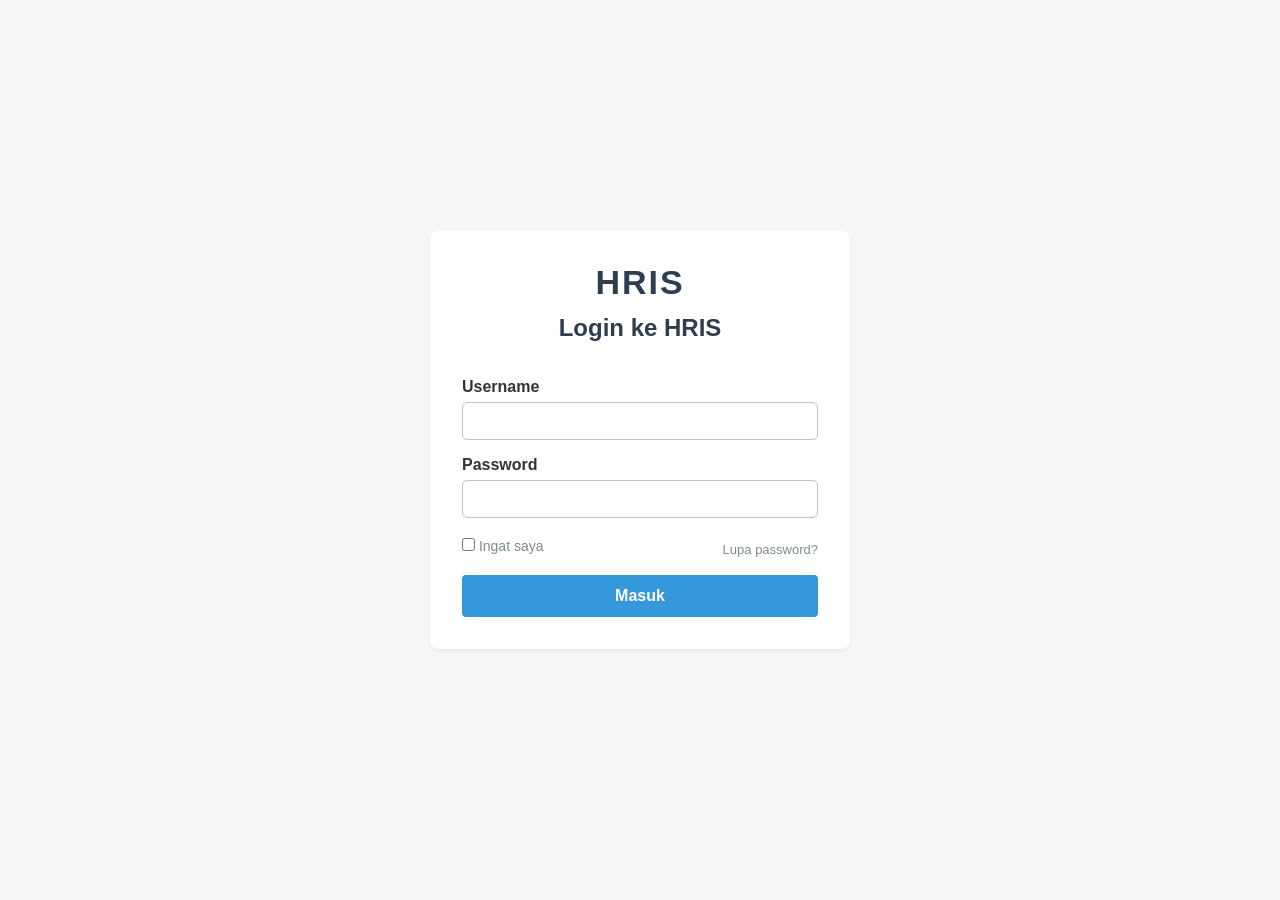
<file: src/main/resources/static/login.html>
<!DOCTYPE html>
<html lang="id">
<head>
    <meta charset="UTF-8">
    <meta name="viewport" content="width=device-width, initial-scale=1.0">
    <title>Login - HRIS</title>
    <link rel="stylesheet" href="style.css">
</head>
<body class="login-wrapper">

<div class="card login-card">
    <div class="login-logo"><h1 style="margin:0; color:#2c3e50;">HRIS</h1></div>
    <h2 style="text-align: center; color: #2c3e50; margin-bottom:8px;">Login ke HRIS</h2>
    <p id="error-msg" class="error-msg"></p>

    <form id="login-form">
        <div class="form-row">
            <label for="username" style="display: block; margin-bottom: 6px; font-weight: 600;">Username</label>
            <input type="text" id="username" required>
        </div>
        <div class="form-row">
            <label for="password" style="display: block; margin-bottom: 6px; font-weight: 600;">Password</label>
            <input type="password" id="password" required>
        </div>
        <div style="display:flex; justify-content:space-between; align-items:center; gap:10px;">
            <label style="font-size:14px; color:#7f8c8d;"><input type="checkbox" id="remember"> Ingat saya</label>
            <a href="#" class="small-link">Lupa password?</a>
        </div>
        <button type="submit" class="btn-primary" style="width:100%; padding:12px; font-size:16px; margin-top:18px;">Masuk</button>
    </form>
</div>

<!-- Panggil logika login -->
<script src="login.js"></script>
</body>
</html>
</file>
<file: src/main/resources/static/style.css>
/* --- UI/UX Enhancements --- */

/* Penyesuaian Input Form */
input[type="text"], input[type="date"], input[type="password"] {
    border: 1px solid #bdc3c7;
    border-radius: 5px;
    padding: 10px;
    font-size: 14px;
    outline: none;
    transition: border-color 0.3s ease;
}

input[type="text"]:focus, input[type="date"]:focus, input[type="password"]:focus {
    border-color: #3498db;
    box-shadow: 0 0 5px rgba(52, 152, 219, 0.3);
}

/* Hover effect untuk tabel */
tbody tr:hover {
    background-color: #f9fbfc;
}

/* Penyesuaian Tombol */
button {
    font-family: inherit;
    transition: all 0.2s ease-in-out;
}

button:hover {
    transform: translateY(-1px);
    box-shadow: 0 2px 5px rgba(0,0,0,0.15);
}

button:active {
    transform: translateY(1px);
    box-shadow: none;
}

* {
    margin: 0;
    padding: 0;
    box-sizing: border-box;
    font-family: 'Segoe UI', Tahoma, Geneva, Verdana, sans-serif;
}

body {
    background-color: #f4f7f6;
    color: #333;
}

.app-container {
    display: flex;
    min-height: 100vh;
}

/* --- SIDEBAR --- */
.sidebar {
    width: 250px;
    background-color: #2c3e50;
    color: white;
    display: flex;
    flex-direction: column;
    position: fixed;
    height: 100vh;
    left: 0;
    top: 0;
}

.sidebar-header {
    padding: 20px;
    text-align: center;
    border-bottom: 1px solid #34495e;
}

.sidebar-menu ul {
    list-style: none;
    padding-top: 20px;
}

.sidebar-menu li a {
    display: block;
    padding: 15px 20px;
    color: #ecf0f1;
    text-decoration: none;
    transition: background 0.3s;
}

.sidebar-menu li a:hover, .sidebar-menu li a.active {
    background-color: #34495e;
    border-left: 4px solid #3498db;
}

/* --- MAIN CONTENT --- */
.main-content {
    flex: 1;
    margin-left: 250px;
    display: flex;
    flex-direction: column;
}

.top-navbar {
    background: white;
    padding: 15px 30px;
    box-shadow: 0 2px 4px rgba(0,0,0,0.05);
    display: flex;
    justify-content: space-between;
    align-items: center;
    position: sticky;
    top: 0;
    z-index: 100;
}

.user-info {
    display: flex;
    align-items: center;
    gap: 15px;
}

.logout-btn {
    background-color: #e74c3c;
    color: white;
    border: none;
    padding: 8px 15px;
    border-radius: 4px;
    cursor: pointer;
    font-weight: bold;
}

.content-area {
    padding: 30px;
    flex: 1;
}

/* Utility classes untuk modul-modul nanti */
.card {
    background: white;
    padding: 25px;
    border-radius: 8px;
    box-shadow: 0 2px 4px rgba(0,0,0,0.05);
    margin-bottom: 20px;
}

.btn-primary {
    background-color: #3498db;
    color: white;
    border: none;
    padding: 10px 15px;
    border-radius: 4px;
    cursor: pointer;
    font-weight: bold;
    margin-top: 10px;
}

/* Login specific styles */
.login-wrapper { display:flex; justify-content:center; align-items:center; height:100vh; }
.login-card { width:100%; max-width:420px; padding:32px; }
.login-logo{ text-align:center; margin-bottom:12px; }
.login-logo h1{ font-size:34px; letter-spacing:2px; }
.error-msg{ color:#e74c3c; text-align:center; font-size:14px; min-height:20px; margin-bottom:8px; }
.form-row{ margin-bottom:16px; }
.small-link{ display:block; text-align:right; margin-top:8px; font-size:13px; color:#7f8c8d; text-decoration:none; }
input[type="text"], input[type="date"], input[type="password"] { width:100%; padding:10px; box-sizing:border-box; }
</file>
